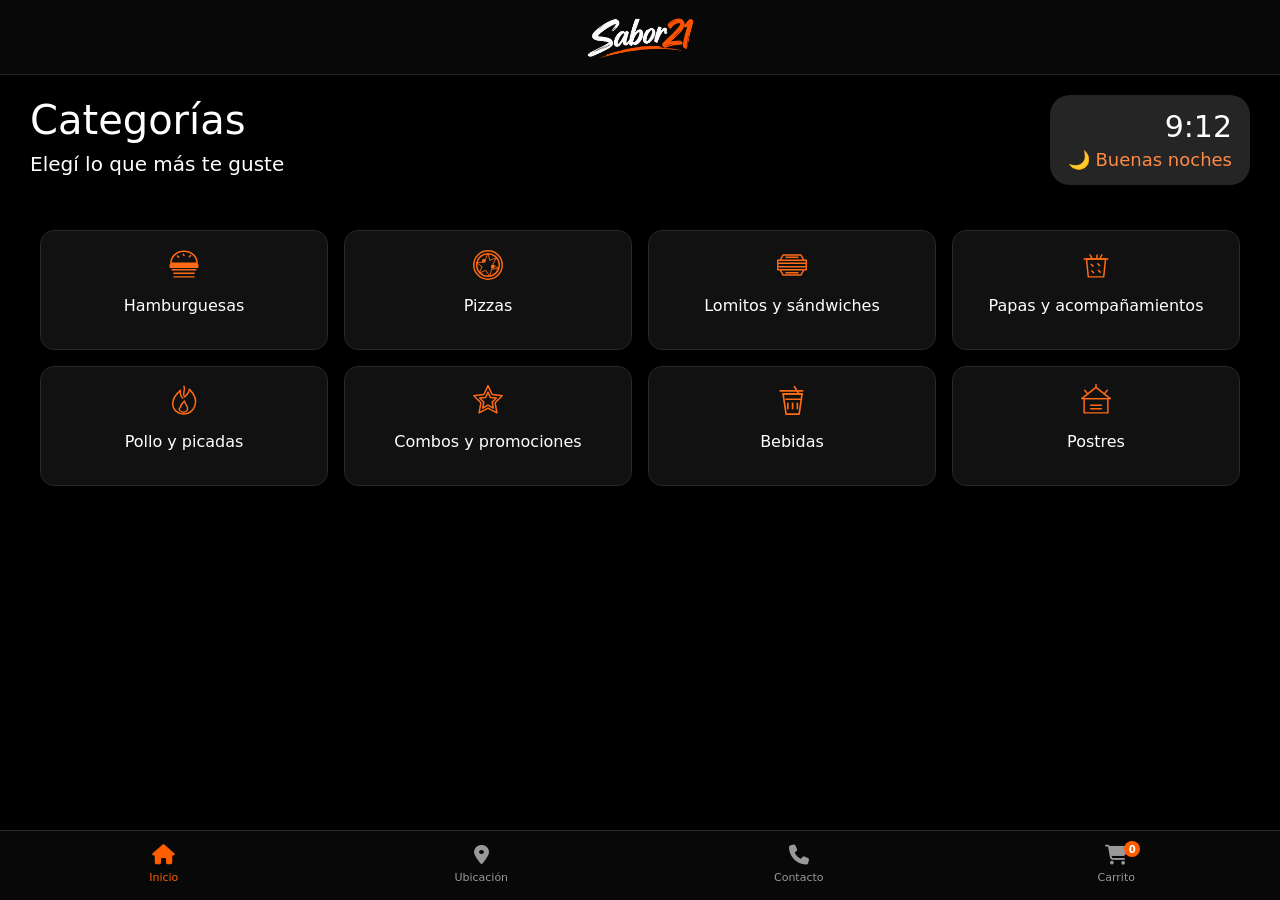
<file: index.html>
<!DOCTYPE html>
<html lang="es">

<head>
    <meta charset="UTF-8">

    <meta name="viewport" content="width=device-width, initial-scale=1.0">

    <title>Sabor 21</title>

    <link href="https://cdn.jsdelivr.net/npm/bootstrap@5.3.3/dist/css/bootstrap.min.css" rel="stylesheet">
    <script src="https://cdn.jsdelivr.net/npm/bootstrap@5.3.3/dist/js/bootstrap.bundle.min.js" defer></script>

    <link rel="stylesheet" href="css/index.css">
    <link rel="stylesheet" href="css/modales.css">
    <link rel="stylesheet" href="css/carrito.css">

    <link rel="stylesheet" href="https://cdnjs.cloudflare.com/ajax/libs/font-awesome/6.7.2/css/all.min.css">
</head>

<body>

    <header class="header-app">

        <a href="index.html" class="logo-centro">
            <img src="img/logo.png" alt="Sabor 21">
        </a>

    </header>

    <main>

        <!-- Categorias-->
        <div class="contenedor-categoria-saludo">

            <div class="titulo-categoria">
                <h1>Categorías</h1>
                <h5>Elegí lo que más te guste</h5>
            </div>

            <div class="contenedor-saludo">
                <h4 id="hora">Hora...</h4>
                <p id="saludo">Saludo...</p>
            </div>

        </div>
        <section class="contenedor-categoria" id="contenedor-categoria">


        </section>

        <!-- CARRITO -->
        <div class="overlay" id="overlay"></div>

        <section id="carrito-panel">

            <div class="carrito-header">

                <h2>🛒 Mi carrito</h2>

                <button id="cerrar-carrito">
                    <img style="width: 35px;" src="img/x.png" alt="">
                </button>

            </div>


            <div id="lista-carrito">
                <!-- Productos del carrito -->
            </div>


            <div class="carrito-footer">

                <p id="total">
                    Total: 0 Gs.
                </p>

                <button onclick="abrirModal()" id="btn-vaciar-carrito" type="button">
                    <i class="fa-solid fa-trash"></i>  Vaciar carrito
                </button>

                <button onclick="irFormulario()" id="btn-pedir">
                    Terminar mi pedido
                </button>

            </div>

        </section>

        <!--Footer-->
        <footer class="footer-app">

            <a href="index.html" class="footer-item activo">
                <i class="fa-solid fa-house"></i>
                <span>Inicio</span>
            </a>

            <a href="#promociones" class="footer-item">
                <i class="fa-solid fa-location-dot"></i>
                <span>Ubicación</span>
            </a>

            <a href="contacto.html" class="footer-item">
                <i class="fa-solid fa-phone"></i>
                <span>Contacto</span>
            </a>

            <button class="footer-item btn-carrito" id="btn-carrito" type="button">
                <i class="fa-solid fa-cart-shopping"></i>
                <span>Carrito</span>
                <span class="footer-contador contador-carrito">0</span>
            </button>

        </footer>

         <!--Modal de alerta para eliminar los productos del carrito-->

        <div class="modal" id="modal">
            <div class="alert theme-danger" role="alert">
                <p>¿Estás seguro que quieres borrar los productos del carrito?</p>
        
                <div>
                    <button onclick="vaciarCarrito(); cerrarModal();">
                        Sí, estoy seguro
                    </button>
        
                    <button onclick="cerrarModal()">
                        No, no quiero borrarlo
                    </button>
                </div>
            </div>
        </div>



        <!-- JAVASCRIPT -->

        <script src="js/carrito.js"></script>
        <script src="js/productos.js"></script>
        <script src="js/categorias.js"></script>
        <script src="js/btn-hambur.js"></script>
        <script src="js/enlaces.js"></script>
        <script src="js/pedido.js"></script>
        <script src="js/modal.js"></script>
        <script src="js/saludo-personalizado.js"></script>

</body>

</html>
</file>
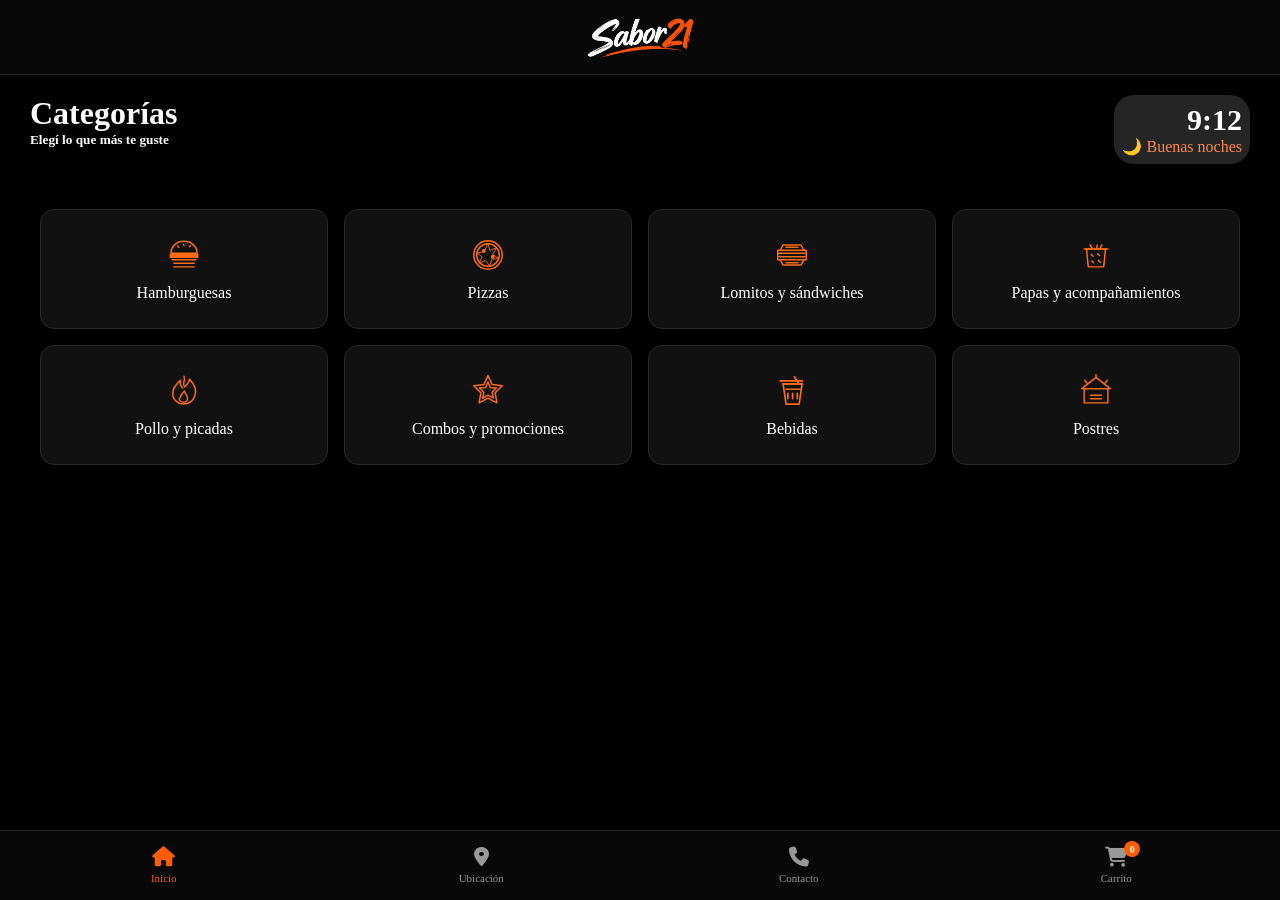
<file: assets/icons/index.html>
<!DOCTYPE html>
<html lang="es">

<head>
    <meta charset="UTF-8">

    <meta name="viewport" content="width=device-width, initial-scale=1.0">

    <title>Sabor 21</title>

    <link rel="stylesheet" href="css/index.css">

    <link rel="stylesheet" href="https://cdnjs.cloudflare.com/ajax/libs/font-awesome/6.7.2/css/all.min.css">
</head>

<body>

    <header class="header-app">

        <a href="index.html" class="logo-centro">
            <img src="img/logo.png" alt="Sabor 21">
        </a>

    </header>

    <main>

        <!-- Categorias-->
        <div class="contenedor-categoria-saludo">

            <div class="titulo-categoria">
                <h1>Categorías</h1>
                <h5>Elegí lo que más te guste</h5>
            </div>

            <div class="contenedor-saludo">
                <h4 id="hora">Hora...</h4>
                <p id="saludo">Saludo...</p>
            </div>

        </div>
        <section class="contenedor-categoria" id="contenedor-categoria">


        </section>

        <!-- CARRITO -->
        <div class="overlay" id="overlay"></div>

        <section id="carrito-panel">

            <div class="carrito-header">

                <h2>🛒 Mi carrito</h2>

                <button id="cerrar-carrito">
                    <img style="width: 35px;" src="img/x.png" alt="">
                </button>

            </div>


            <div id="lista-carrito">
                <!-- Productos del carrito -->
            </div>


            <div class="carrito-footer">

                <p id="total">
                    Total: 0 Gs.
                </p>

                <button onclick="irFormulario()" id="btn-pedir">
                    Terminar mi pedido
                </button>

            </div>

        </section>

        <!--Footer-->
        <footer class="footer-app">

            <a href="index.html" class="footer-item activo">
                <i class="fa-solid fa-house"></i>
                <span>Inicio</span>
            </a>

            <a href="#promociones" class="footer-item">
                <i class="fa-solid fa-location-dot"></i>
                <span>Ubicación</span>
            </a>

            <a href="contacto.html" class="footer-item">
                <i class="fa-solid fa-phone"></i>
                <span>Contacto</span>
            </a>

            <button class="footer-item btn-carrito" id="btn-carrito" type="button">
                <i class="fa-solid fa-cart-shopping"></i>
                <span>Carrito</span>
                <span class="footer-contador contador-carrito">0</span>
            </button>

        </footer>


        <!-- JAVASCRIPT -->

        <script src="js/carrito.js"></script>
        <script src="js/productos.js"></script>
        <script src="js/categorias.js"></script>
        <script src="js/btn-hambur.js"></script>
        <script src="js/pedido.js"></script>
        <script src="js/saludo-personalizado.js"></script>

</body>

</html>
</file>
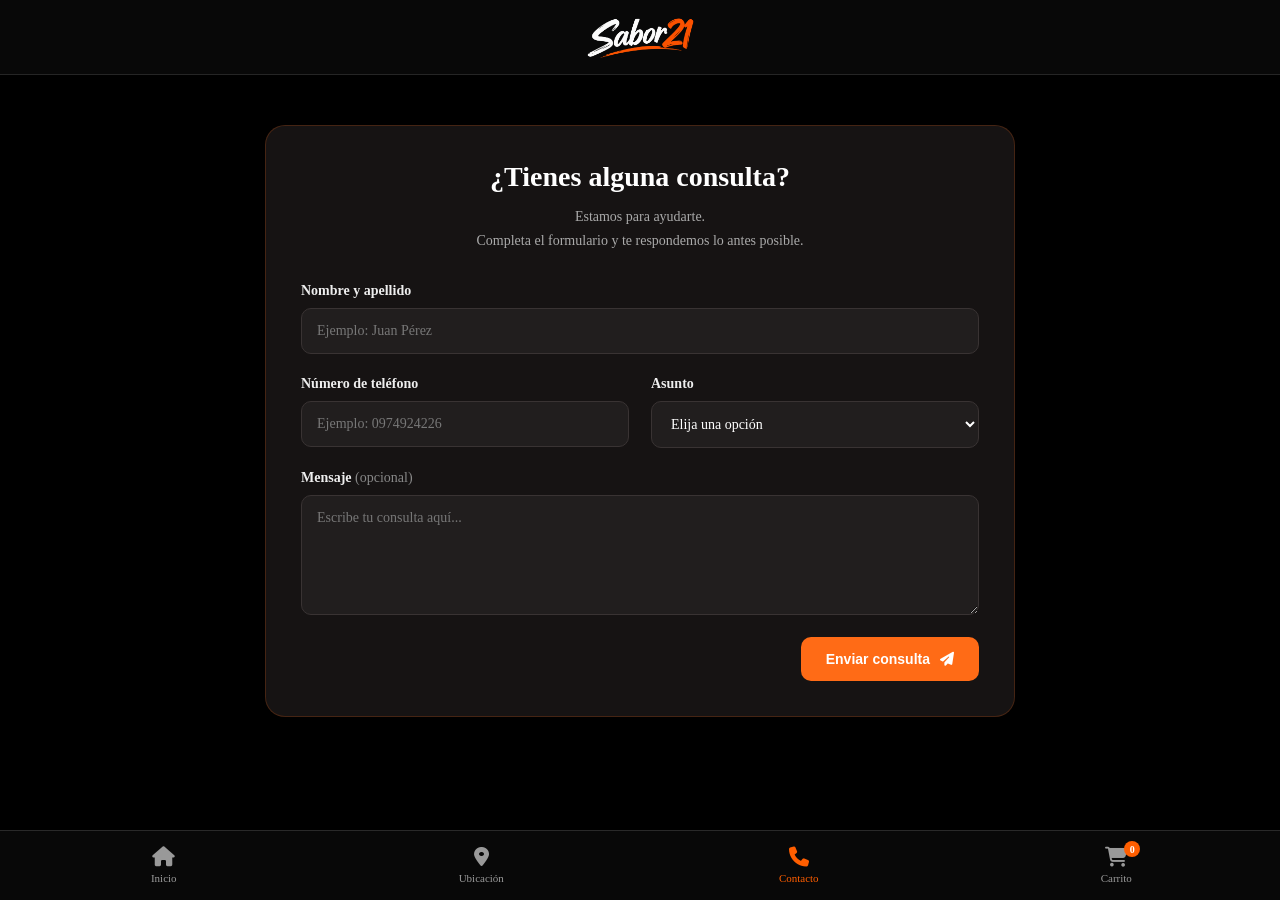
<file: contacto.html>
<!DOCTYPE html>
<html lang="es">

<head>
    <meta charset="UTF-8">
    <meta name="viewport" content="width=device-width, initial-scale=1.0">
    <title>Contacto</title>

    <link rel="stylesheet" href="css/index.css">
    <link rel="stylesheet" href="css/contacto.css">
    <link rel="stylesheet" href="css/modales.css">
    <link rel="stylesheet"
      href="https://cdnjs.cloudflare.com/ajax/libs/font-awesome/6.7.2/css/all.min.css">
</head>

<body>

    <header class="header-app">

        <a href="index.html" class="logo-centro">
            <img src="img/logo.png" alt="Sabor 21">
        </a>

    </header>

    <!-- CARRITO -->
        <div class="overlay" id="overlay"></div>

        <section id="carrito-panel">

            <div class="carrito-header">

                <h2>🛒 Mi carrito</h2>

                <button id="cerrar-carrito">
                    <img style="width: 35px;" src="img/x.png" alt="">
                </button>

            </div>


            <div id="lista-carrito">
                <!-- Productos del carrito -->
            </div>


            <div class="carrito-footer">

                <p id="total">
                    Total: 0 Gs.
                </p>

                <button onclick="abrirModal()" id="btn-vaciar-carrito" type="button">
                    <i class="fa-solid fa-trash"></i>  Vaciar carrito
                </button>

                <button onclick="irFormulario()" id="btn-pedir">
                    Terminar mi pedido
                </button>

            </div>

        </section>

<section class="contacto">
    <div class="contacto-header">
        <h3>¿Tienes alguna consulta?</h3>
        <p>
            Estamos para ayudarte.<br>
            Completa el formulario y te respondemos lo antes posible.
        </p>
    </div>

    <form id="formulario-contacto" class="formulario-contacto">

        <div class="campo campo-completo">
            <label for="nombre">Nombre y apellido</label>
            <input
                type="text"
                id="nombre_apellido"
                name="nombre"
                placeholder="Ejemplo: Juan Pérez"
                required
            >
        </div>

        <div class="campo">
            <label for="telefono">Número de teléfono</label>
            <input
                type="tel"
                id="telefono"
                name="telefono"
                placeholder="Ejemplo: 0974924226"
                minlength="10"
                maxlength="10"
                required
            >
        </div>

        <div class="campo">
            <label for="asunto">Asunto</label>
            <select id="asunto" name="asunto" required>
                <option value="" selected disabled>Elija una opción</option>
                <option value="Consulta sobre productos">Consulta sobre productos</option>
                <option value="Consulta sobre precios">Consulta sobre precios</option>
                <option value="Horarios de atención">Horarios de atención</option>
                <option value="Delivery y ubicación">Delivery y ubicación</option>
                <option value="Otros">Otros</option>
            </select>
        </div>

        <div class="campo campo-completo">
            <label for="mensaje">Mensaje <span>(opcional)</span></label>
            <textarea
                id="mensaje"
                name="mensaje"
                rows="5"
                placeholder="Escribe tu consulta aquí..."
            ></textarea>
        </div>

        <div class="acciones campo-completo">
            <button id="btn-enviar-mensaje" type="submit">
                Enviar consulta
                <i class="fa-solid fa-paper-plane"></i>
            </button>
        </div>

    </form>
</section>


    <!--Footer-->
    <footer class="footer-app">

        <a href="index.html" class="footer-item ">
            <i class="fa-solid fa-house"></i>
            <span>Inicio</span>
        </a>

        <a href="#promociones" class="footer-item">
            <i class="fa-solid fa-location-dot"></i>
            <span>Ubicación</span>
        </a>

        <a href="contacto.html" class="footer-item activo">
            <i class="fa-solid fa-phone"></i>
            <span>Contacto</span>
        </a>

        <button class="footer-item btn-carrito" id="btn-carrito" type="button">
            <i class="fa-solid fa-cart-shopping"></i>
            <span>Carrito</span>
            <span class="footer-contador contador-carrito">0</span>
        </button>

    </footer>



    <!--Modal de alerta para eliminar los productos del carrito-->

        <div class="modal" id="modal">
            <div class="alert theme-danger" role="alert">
                <p>¿Estás seguro que quieres borrar los productos del carrito?</p>
        
                <div>
                    <button onclick="vaciarCarrito(); cerrarModal();">
                        Sí, estoy seguro
                    </button>
        
                    <button onclick="cerrarModal()">
                        No, no quiero borrarlo
                    </button>
                </div>
            </div>
        </div>


    <!-- Scripts -->
    <script src="js/enviar-mensaje.js"></script>
    <script src="js/carrito.js"></script>
    <script src="js/btn-hambur.js"></script>
    <script src="js/pedido.js"></script>
    <script src="js/modal.js"></script>
    <script src="js/enlaces.js"></script>


</body>

</html>
</file>
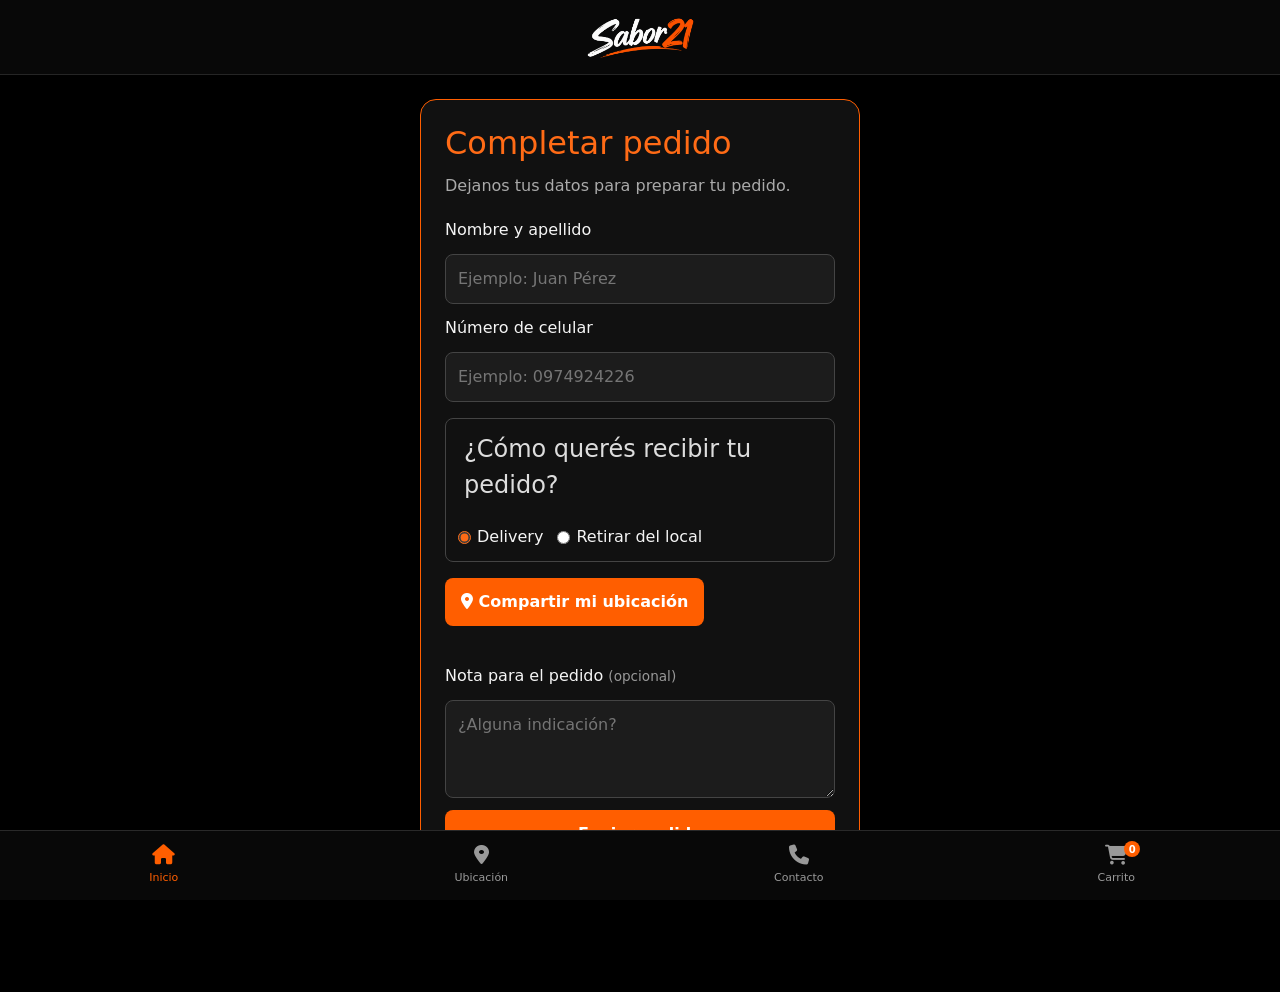
<file: formulario.html>
<!DOCTYPE html>
<html lang="es">

<head>
    <meta charset="UTF-8">
    <meta name="viewport" content="width=device-width, initial-scale=1.0">
    <title>Datos</title>

    <!-- Boostrap -->
    <link href="https://cdn.jsdelivr.net/npm/bootstrap@5.3.3/dist/css/bootstrap.min.css" rel="stylesheet">


    <link rel="stylesheet" href="css/index.css">
    <link rel="stylesheet" href="css/formulario.css">
    <link rel="stylesheet"
      href="https://cdnjs.cloudflare.com/ajax/libs/font-awesome/6.7.2/css/all.min.css">
</head>

<body>

    <header class="header-app">

        <a href="index.html" class="logo-centro">
            <img src="img/logo.png" alt="Sabor 21">
        </a>

    </header>
    <!-- Formulario con Boostrap -->
    <form id="formulario-pedido" class="formulario-pedido">
        <h2>Completar pedido</h2>
        <p class="formulario-descripcion">Dejanos tus datos para preparar tu pedido.</p>

        <label for="nombre">Nombre y apellido</label>
        <input type="text" id="nombre" placeholder="Ejemplo: Juan Pérez" required>

        <label for="telefono">Número de celular</label>
        <input type="tel" id="telefono" placeholder="Ejemplo: 0974924226" required>

        <fieldset>
            <legend>¿Cómo querés recibir tu pedido?</legend>

            <label class="opcion-entrega">
                <input type="radio" name="entrega" value="delivery" checked>
                Delivery
            </label>

            <label class="opcion-entrega">
                <input type="radio" name="entrega" value="retirar">
                Retirar del local
            </label>
        </fieldset>

        <div id="seccion-ubicacion">
            <button type="button" id="btn-ubicacion" class="btn-ubicacion">
                <i class="fa-solid fa-location-dot"></i>
                Compartir mi ubicación
            </button>

            <input type="hidden" id="direccion">
            <p id="estado-ubicacion" aria-live="polite"></p>
        </div>

        <label for="observacion">Nota para el pedido <span>(opcional)</span></label>
        <textarea id="observacion" rows="3" placeholder="¿Alguna indicación?"></textarea>

        <button id="btn-enviar" type="submit" class="btn-enviar-pedido">Enviar pedido</button>
    </form>

    <!--Footer-->
    <footer class="footer-app">

        <a href="index.html" class="footer-item activo">
            <i class="fa-solid fa-house"></i>
            <span>Inicio</span>
        </a>

        <a href="#promociones" class="footer-item">
            <i class="fa-solid fa-location-dot"></i>
            <span>Ubicación</span>
        </a>

        <a href="contacto.html" class="footer-item">
            <i class="fa-solid fa-phone"></i>
            <span>Contacto</span>
        </a>

        <button class="footer-item btn-carrito" id="btn-carrito" type="button">
            <i class="fa-solid fa-cart-shopping"></i>
            <span>Carrito</span>
            <span class="footer-contador contador-carrito">0</span>
        </button>

    </footer>

    <!-- Scripts -->
     <script src="js/pedido.js"></script>
     <script src="js/carrito.js"></script>
    <script src="js/solicitar-dirección.js"></script>

    <script src="https://cdn.jsdelivr.net/npm/bootstrap@5.3.3/dist/js/bootstrap.bundle.min.js" defer></script>

</body>

</html>
</file>
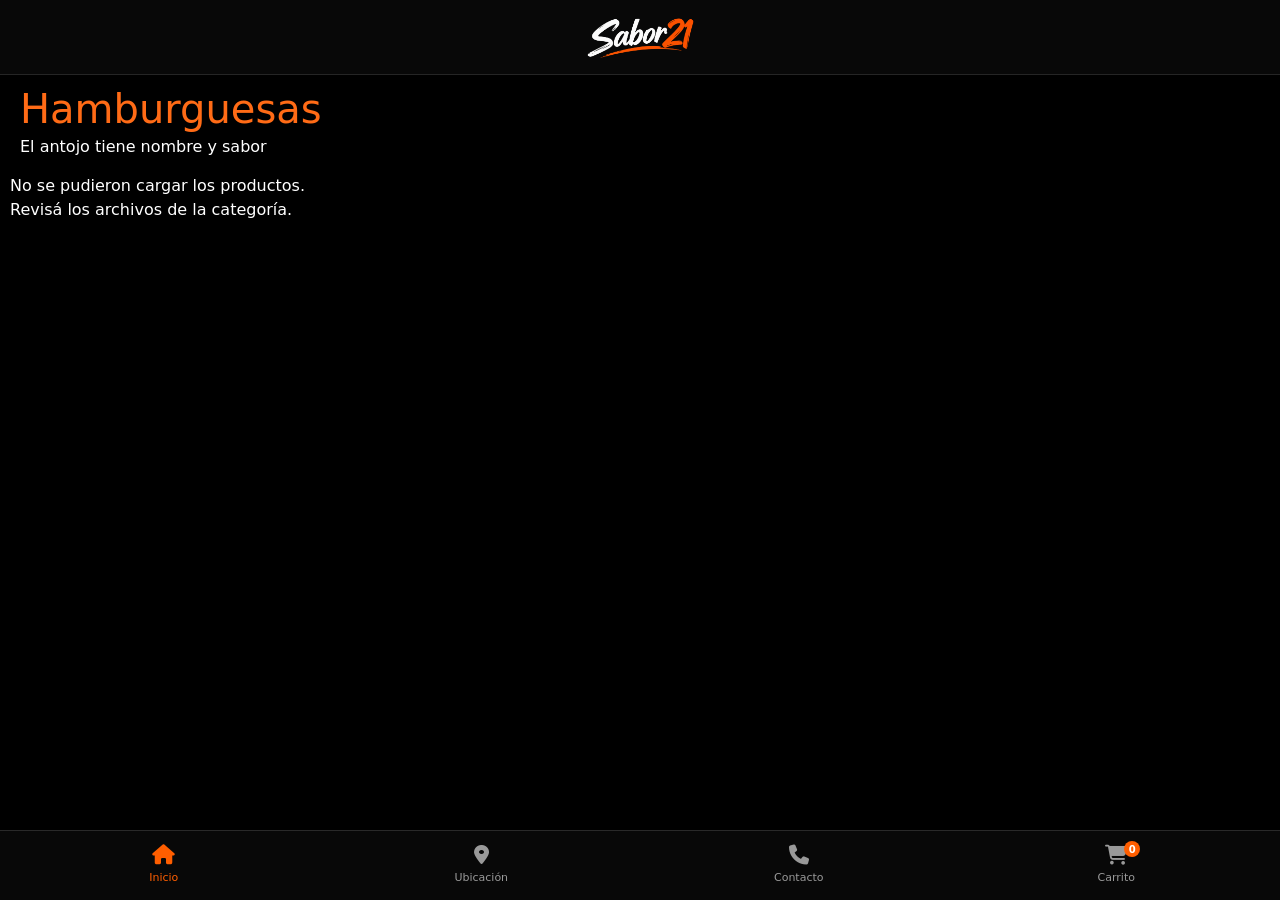
<file: hamburguesa.html>
<!DOCTYPE html>
<html lang="es">

<head>
    <meta charset="UTF-8">

    <meta name="viewport" content="width=device-width, initial-scale=1.0">

    <title>Sabor 21</title>

    <!-- Boostrap -->
    <link href="https://cdn.jsdelivr.net/npm/bootstrap@5.3.3/dist/css/bootstrap.min.css" rel="stylesheet">
    <script src="https://cdn.jsdelivr.net/npm/bootstrap@5.3.3/dist/js/bootstrap.bundle.min.js" defer></script>

    <link rel="stylesheet" href="css/index.css">
    <link rel="stylesheet" href="css/productos.css">
    <link rel="stylesheet" href="css/modales.css">
    <link rel="stylesheet" href="css/carrito.css">

    <link rel="stylesheet" href="https://cdnjs.cloudflare.com/ajax/libs/font-awesome/6.7.2/css/all.min.css">
</head>

<body>

    <header class="header-app">

        <a href="index.html" class="logo-centro">
            <img src="img/logo.png" alt="Sabor 21">
        </a>

    </header>

    <main>

        <!-- Categorias-->
        <h1 style="color: #ff6b16;" class="titulo">Hamburguesas</h1>
        <p class="subtitulo">El antojo tiene nombre y sabor</p>

        <!-- CARRITO -->
        <div class="overlay" id="overlay"></div>

        <section id="carrito-panel">

            <div class="carrito-header">

                <h2>🛒 Mi carrito</h2>

                <button id="cerrar-carrito">
                    <img style="width: 35px;" src="img/x.png" alt="">
                </button>

            </div>


            <div id="lista-carrito">
                <!-- Productos del carrito -->
            </div>


            <div class="carrito-footer">

                <p id="total">
                    Total: 0 Gs.
                </p>

                <button onclick="abrirModal()" id="btn-vaciar-carrito" type="button">
                    <i class="fa-solid fa-trash"></i>  Vaciar carrito
                </button>

                <button onclick="irFormulario()" id="btn-pedir">
                    Terminar mi pedido
                </button>

            </div>

        </section>

        <div id="productos">

        </div>


        <!--Footer-->
        <footer class="footer-app">

            <a href="index.html" class="footer-item activo">
                <i class="fa-solid fa-house"></i>
                <span>Inicio</span>
            </a>

            <a href="#promociones" class="footer-item">
                <i class="fa-solid fa-location-dot"></i>
                <span>Ubicación</span>
            </a>

            <a href="contacto.html" class="footer-item">
                <i class="fa-solid fa-phone"></i>
                <span>Contacto</span>
            </a>

            <button class="footer-item btn-carrito" id="btn-carrito" type="button">
                <i class="fa-solid fa-cart-shopping"></i>
                <span>Carrito</span>
                <span class="footer-contador contador-carrito">0</span>
            </button>

        </footer>

        <!-- Alert boostrap -->
        <div class="toast-container position-fixed top-0 end-0 p-3">
            <div id="aviso-carrito" class="toast text-bg-success border-0" role="alert">
                <div class="d-flex">
                    <div class="toast-body" id="aviso-mensaje"></div>
                    <button type="button" class="btn-close btn-close-white me-2 m-auto" data-bs-dismiss="toast"
                        aria-label="Cerrar"></button>
                </div>
            </div>
        </div>

        <!--Modal de alerta para eliminar los productos del carrito-->

        <div class="modal" id="modal">
            <div class="alert theme-danger" role="alert">
                <p>¿Estás seguro que quieres borrar los productos del carrito?</p>
        
                <div>
                    <button onclick="vaciarCarrito(); cerrarModal();">
                        Sí, estoy seguro
                    </button>
        
                    <button onclick="cerrarModal()">
                        No, no quiero borrarlo
                    </button>
                </div>
            </div>
        </div>


        <!-- JAVASCRIPT -->

        <script src="js/carrito.js"></script>
        <script src="js/productos.js"></script>
        <script src="js/categorias.js"></script>
        <script src="js/btn-hambur.js"></script>
        <script src="js/enlaces.js"></script>
        <script src="js/modal.js"></script>

</body>

</html>
</file>
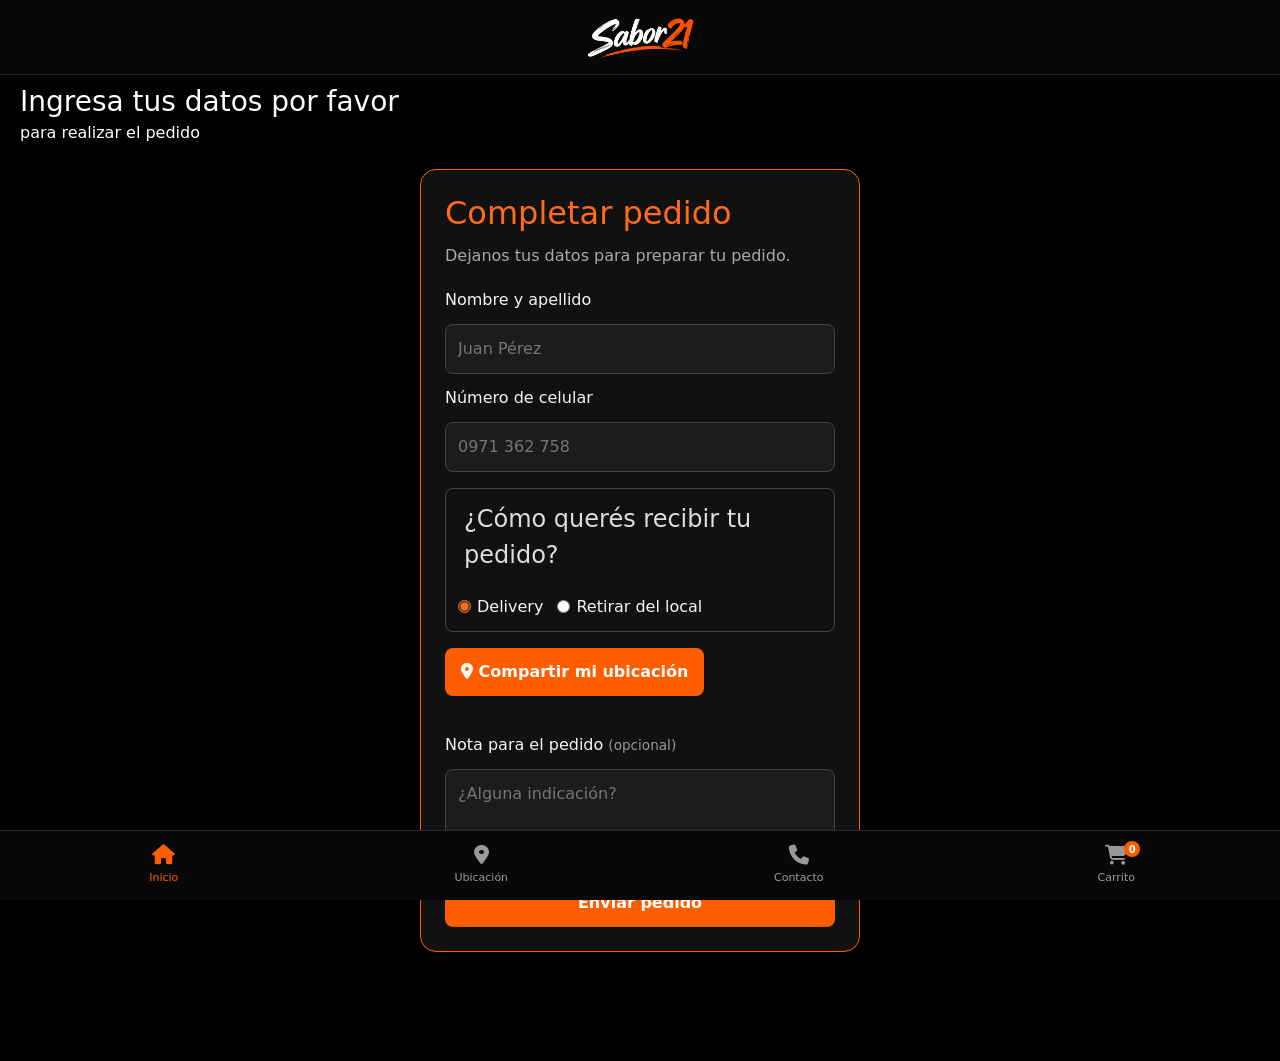
<file: assets/icons/formulario.html>
<!DOCTYPE html>
<html lang="es">

<head>
    <meta charset="UTF-8">
    <meta name="viewport" content="width=device-width, initial-scale=1.0">
    <title>Datos</title>

    <!-- Boostrap -->
    <link href="https://cdn.jsdelivr.net/npm/bootstrap@5.3.3/dist/css/bootstrap.min.css" rel="stylesheet">


    <link rel="stylesheet" href="css/index.css">
    <link rel="stylesheet" href="css/formulario.css">
    <link rel="stylesheet"
      href="https://cdnjs.cloudflare.com/ajax/libs/font-awesome/6.7.2/css/all.min.css">
</head>

<body>

    <header class="header-app">

        <a href="index.html" class="logo-centro">
            <img src="img/logo.png" alt="Sabor 21">
        </a>

    </header>

    <h3 class="titulo">Ingresa tus datos por favor</h3>
    <p class="subtitulo">para realizar el pedido</p>

    <!-- Formulario con Boostrap -->
    <form id="formulario-pedido" class="formulario-pedido">
        <h2>Completar pedido</h2>
        <p class="formulario-descripcion">Dejanos tus datos para preparar tu pedido.</p>

        <label for="nombre">Nombre y apellido</label>
        <input type="text" id="nombre" placeholder="Juan Pérez" required>

        <label for="telefono">Número de celular</label>
        <input type="tel" id="telefono" placeholder="0971 362 758" required>

        <fieldset>
            <legend>¿Cómo querés recibir tu pedido?</legend>

            <label class="opcion-entrega">
                <input type="radio" name="entrega" value="delivery" checked>
                Delivery
            </label>

            <label class="opcion-entrega">
                <input type="radio" name="entrega" value="retirar">
                Retirar del local
            </label>
        </fieldset>

        <div id="seccion-ubicacion">
            <button type="button" id="btn-ubicacion" class="btn-ubicacion">
                <i class="fa-solid fa-location-dot"></i>
                Compartir mi ubicación
            </button>

            <input type="hidden" id="direccion">
            <p id="estado-ubicacion" aria-live="polite"></p>
        </div>

        <label for="observacion">Nota para el pedido <span>(opcional)</span></label>
        <textarea id="observacion" rows="3" placeholder="¿Alguna indicación?"></textarea>

        <button id="btn-enviar" type="submit" class="btn-enviar-pedido">Enviar pedido</button>
    </form>

    <!--Footer-->
    <footer class="footer-app">

        <a href="index.html" class="footer-item activo">
            <i class="fa-solid fa-house"></i>
            <span>Inicio</span>
        </a>

        <a href="#promociones" class="footer-item">
            <i class="fa-solid fa-location-dot"></i>
            <span>Ubicación</span>
        </a>

        <a href="contacto.html" class="footer-item">
            <i class="fa-solid fa-phone"></i>
            <span>Contacto</span>
        </a>

        <button class="footer-item btn-carrito" id="btn-carrito" type="button">
            <i class="fa-solid fa-cart-shopping"></i>
            <span>Carrito</span>
            <span class="footer-contador contador-carrito">0</span>
        </button>

    </footer>

    <!-- Scripts -->
     <script src="js/pedido.js"></script>
     <script src="js/carrito.js"></script>
    <script src="js/solicitar-dirección.js"></script>
    <script src="js/pedido.js"></script>

    <script src="https://cdn.jsdelivr.net/npm/bootstrap@5.3.3/dist/js/bootstrap.bundle.min.js" defer></script>

</body>

</html>
</file>
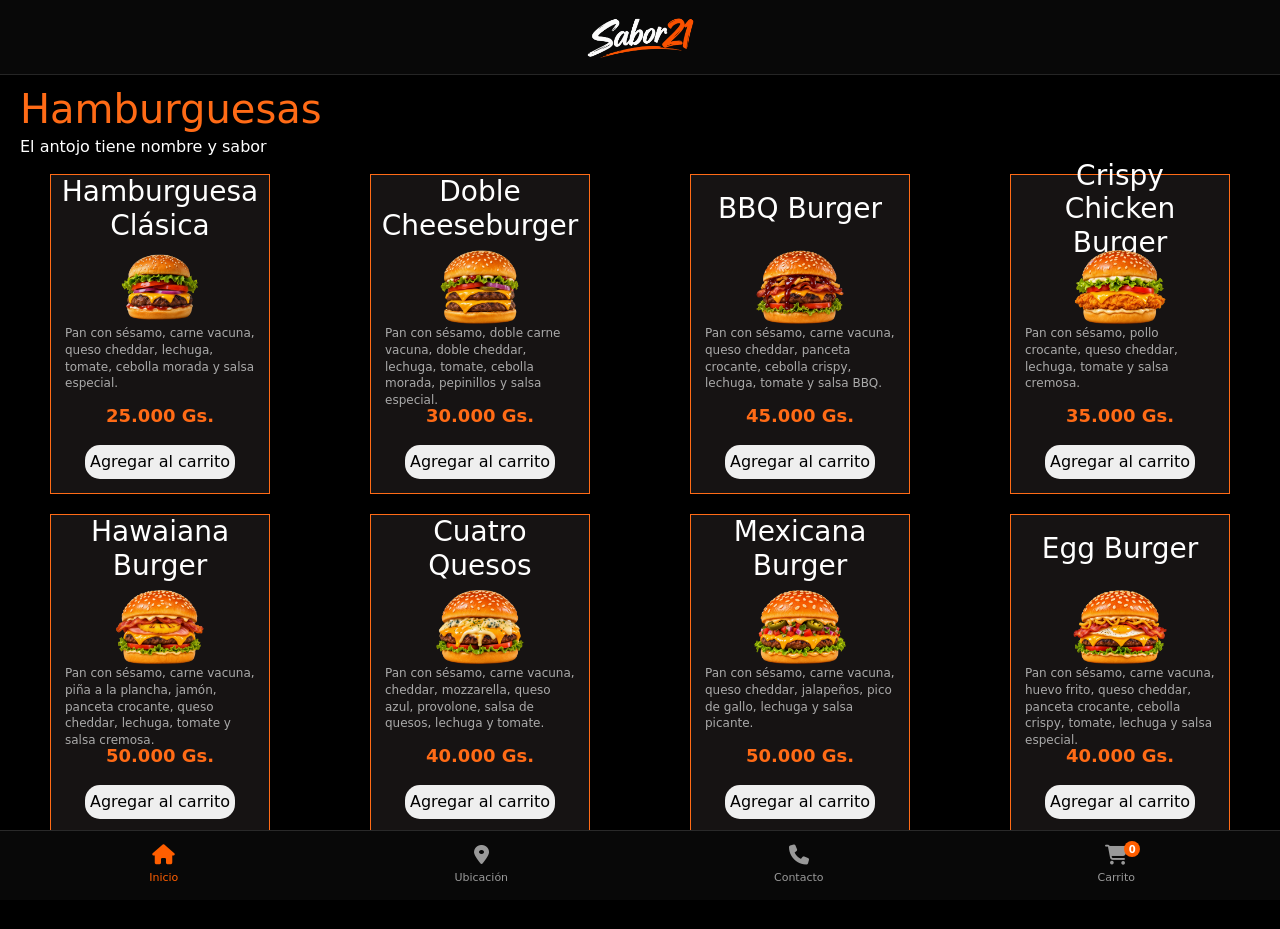
<file: assets/icons/hamburguesa.html>
<!DOCTYPE html>
<html lang="es">

<head>
    <meta charset="UTF-8">

    <meta name="viewport" content="width=device-width, initial-scale=1.0">

    <title>Sabor 21</title>

    <!-- Boostrap -->
    <link href="https://cdn.jsdelivr.net/npm/bootstrap@5.3.3/dist/css/bootstrap.min.css" rel="stylesheet">
    <script src="https://cdn.jsdelivr.net/npm/bootstrap@5.3.3/dist/js/bootstrap.bundle.min.js" defer></script>

    <link rel="stylesheet" href="css/index.css">
    <link rel="stylesheet" href="css/productos.css">
    <link rel="stylesheet" href="css/modales.css">

    <link rel="stylesheet" href="https://cdnjs.cloudflare.com/ajax/libs/font-awesome/6.7.2/css/all.min.css">
</head>

<body>

    <header class="header-app">

        <a href="index.html" class="logo-centro">
            <img src="img/logo.png" alt="Sabor 21">
        </a>

    </header>

    <main>

        <!-- Categorias-->
        <h1 style="color: #ff6b16;" class="titulo">Hamburguesas</h1>
        <p class="subtitulo">El antojo tiene nombre y sabor</p>

        <!-- CARRITO -->
        <div class="overlay" id="overlay"></div>

        <section id="carrito-panel">

            <div class="carrito-header">

                <h2>🛒 Mi carrito</h2>

                <button id="cerrar-carrito">
                    <img style="width: 35px;" src="img/x.png" alt="">
                </button>

            </div>


            <div id="lista-carrito">
                <!-- Productos del carrito -->
            </div>


            <div class="carrito-footer">

                <p id="total">
                    Total: 0 Gs.
                </p>

                <button onclick="abrirModal()" id="btn-vaciar-carrito" type="button">
                    <i class="fa-solid fa-trash"></i>  Vaciar carrito
                </button>

                <button onclick="irFormulario()" id="btn-pedir">
                    Terminar mi pedido
                </button>

            </div>

        </section>

        <div id="productos">

        </div>


        <!--Footer-->
        <footer class="footer-app">

            <a href="index.html" class="footer-item activo">
                <i class="fa-solid fa-house"></i>
                <span>Inicio</span>
            </a>

            <a href="#promociones" class="footer-item">
                <i class="fa-solid fa-location-dot"></i>
                <span>Ubicación</span>
            </a>

            <a href="contacto.html" class="footer-item">
                <i class="fa-solid fa-phone"></i>
                <span>Contacto</span>
            </a>

            <button class="footer-item btn-carrito" id="btn-carrito" type="button">
                <i class="fa-solid fa-cart-shopping"></i>
                <span>Carrito</span>
                <span class="footer-contador contador-carrito">0</span>
            </button>

        </footer>

        <!-- Alert boostrap -->
        <div class="toast-container position-fixed top-0 end-0 p-3">
            <div id="aviso-carrito" class="toast text-bg-success border-0" role="alert">
                <div class="d-flex">
                    <div class="toast-body" id="aviso-mensaje"></div>
                    <button type="button" class="btn-close btn-close-white me-2 m-auto" data-bs-dismiss="toast"
                        aria-label="Cerrar"></button>
                </div>
            </div>
        </div>

        <!--Modal de alerta para eliminar los productos del carrito-->

        <div class="modal" id="modal">
            <div class="alert theme-danger" role="alert">
                <p>¿Estás seguro que quieres borrar los productos del carrito?</p>
        
                <div>
                    <button onclick="vaciarCarrito(); cerrarModal();">
                        Sí, estoy seguro
                    </button>
        
                    <button onclick="cerrarModal()">
                        No, no quiero borrarlo
                    </button>
                </div>
            </div>
        </div>


        <!-- JAVASCRIPT -->

        <script src="js/carrito.js"></script>
        <script src="js/productos.js"></script>
        <script src="js/categorias.js"></script>
        <script src="js/btn-hambur.js"></script>
        <script src="js/enlaces.js"></script>
        <script src="js/modal.js"></script>

</body>

</html>
</file>
<file: css/index.css>
/* Ocultar la barra de desplazamiento sin desactivar el scroll */
html {
    scrollbar-width: none;
    -ms-overflow-style: none;
}

/* Chrome, Edge y Safari */
input[type="number"]::-webkit-inner-spin-button,
input[type="number"]::-webkit-outer-spin-button {
    -webkit-appearance: none;
    margin: 0;
}

/* Firefox */
input[type="number"] {
    -moz-appearance: textfield;
}

html::-webkit-scrollbar,
body::-webkit-scrollbar,
*::-webkit-scrollbar {
    display: none;
    width: 0;
    height: 0;
}

/* Firefox */
html,
body {
    scrollbar-width: none;
}

/* Mantener el scroll habilitado */
html,
body {
    overflow-y: auto;
}

*{
    margin: 0;
    padding: 0;
    box-sizing: border-box;
    -webkit-tap-highlight-color: transparent;
}

body{
    background-color: #000000;
    color   : #ffffff;
    
}

.header-app {
    position: relative;
    display: flex;
    justify-content: flex-end;
    align-items: center;
    height: 75px;
    padding: 0 20px;
    background-color: #080808;
    border-bottom: 1px solid #252525;
}

/* Logo perfectamente centrado */
.logo-centro {
    position: absolute;
    left: 50%;
    top: 50%;
    transform: translate(-50%, -50%);
    display: flex;
    align-items: center;
}

.logo-centro img {
    width: 115px;
    height: auto;
    display: block;
}

/* Carrito a la derecha */
.btn-carrito {
    position: relative;
    display: flex;
    align-items: center;
    justify-content: center;
    width: 42px;
    height: 42px;
    background: transparent;
    color: white;
    border: none;
    font-size: 23px;
    cursor: pointer;
    z-index: 2;
}

/* Contador del carrito */
.contador-carrito {
    position: absolute;
    top: 0;
    right: -3px;
    min-width: 18px;
    height: 18px;
    padding: 0 4px;
    display: flex;
    align-items: center;
    justify-content: center;
    background-color: #ff5e00;
    color: white;
    border-radius: 50%;
    font-size: 11px;
    font-weight: bold;
}

/*Carrito panel*/
#carrito-panel {
    position: fixed;
    top: 0;
    right: 0;

    width: 380px;
    height: 100vh;

    background-color: #111;

    padding: 25px;

    transform: translateX(100%);
    transition: transform 0.3s ease;

    z-index: 1001;

    display: flex;
    flex-direction: column;
    max-height: 85vh;
    overflow: hidden;
}

#carrito-panel.activo {
    transform: translateX(0);
}

/*overlay*/
#overlay {
    position: fixed;
    top: 0;
    left: 0;

    width: 100%;
    height: 100vh;

    background-color: rgba(0, 0, 0, 0.6);

    opacity: 0;
    visibility: hidden;

    transition: 0.3s ease;

    z-index: 1000;
}

#overlay.activo {
    opacity: 1;
    visibility: visible;
}

/*Carrito vacio */
.carrito-vacio {
    text-align: center;
    padding: 60px 20px;
}

.carrito-vacio h3 {
    font-size: 1.4rem;
    margin-bottom: 10px;
}

.carrito-vacio p {
    color: #aaa;
    font-size: 0.95rem;
}

/*iconos categoria*/

.iconos-categoria{
    width: 35px;
    height: 35px;
}

.contenedor-categoria {
    display: grid;
    grid-template-columns: repeat(4, minmax(0, 1fr));
    gap: 16px;
    width: min(100% - 40px, 1200px);
    margin: 25px auto;
}

.item-categoria {
    display: flex;
    flex-direction: column;
    justify-content: center;
    align-items: center;
    gap: 10px;

    width: 100%;
    min-height: 120px;
    padding: 15px;

    background: #111;
    border: 1px solid #292929;
    border-radius: 14px;

    color: white;
    text-align: center;
    cursor: pointer;
    transition: 0.3s ease;

    text-decoration: none;
}

.item-categoria:hover {
    border-color: #ff5e00;
    background: #1d1510;
    transform: translateY(-4px);
    box-shadow: 0 0 15px #ff5e0025;
}

.iconos-categoria {
    width: 38px;
    height: 38px;
}

.item-categoria h2 {
    font-size: 15px;
    font-weight: 500;
}

/*separador*/
.separador-naranja {
    border: none;
    height: 2px;
    width: 90%;
    margin: 50px auto;
    background: linear-gradient(
        to right,
        transparent 0%,
        #ff6b16 50%,
        transparent 100%
    );
    box-shadow: 0 0 8px rgba(255, 107, 22, 0.35);
}

/*titulo*/
 .titulo{
    margin-top: 10px;
    margin-left: 20px;
    margin-bottom: 2px;
 }

 .subtitulo{
    margin-left: 20px;
    margin-bottom: 5px;
 }

 /*footer*/
 .footer-app {
    position: fixed;
    bottom: 0;
    left: 0;

    width: 100%;
    height: 70px;
    padding: 8px 5px;

    display: flex;
    justify-content: space-around;
    align-items: center;

    background: #080808;
    border-top: 1px solid #292929;

    z-index: 999;
    padding-bottom: calc(8px + env(safe-area-inset-bottom));
}

.footer-item {
    position: relative;

    display: flex;
    flex-direction: column;
    align-items: center;
    justify-content: center;
    gap: 5px;

    flex: 1;
    height: 100%;

    color: #999;
    text-decoration: none;
    background: transparent;
    border: none;

    font-family: inherit;
    font-size: 11px;
    cursor: pointer;
    transition: color 0.2s ease;
}

.footer-item i {
    font-size: 20px;
}

.footer-item.activo,
.footer-item:hover {
    color: #ff5e00;
}

.footer-contador {
    position: absolute;
    top: 2px;
    right: calc(50% - 24px);

    min-width: 16px;
    height: 16px;
    padding: 0 4px;

    display: flex;
    align-items: center;
    justify-content: center;

    background: #ff5e00;
    color: white;
    border-radius: 50%;
    font-size: 10px;
}

/* Espacio para que el footer no tape el contenido */
body {
    padding-bottom: 85px;
}

/* Saludo personalizado */

.contenedor-categoria-saludo {
    display: flex;
    justify-content: space-between;
    align-items: center;
    padding: 20px 30px;
    width: 100%;
}

.contenedor-saludo {
    background-color: #252525;
    padding: 12px 18px;
    border-radius: 20px;
    box-sizing: border-box;
    color: white;
}

#fecha {
    text-align: right;
    margin: 0;
}

#hora {
    font-size: 30px;
    text-align: right;
    margin: 0;
    line-height: 1.3;
}

#saludo {
    color: #FF8A45;
    margin: 0;
    text-align: center;
}

#saludo {
    color: #FF8A45;
    white-space: nowrap;
    font-size: 18px;
}

@media (max-width: 480px) {
    .contenedor-categoria-saludo {
        padding: 15px;
        gap: 10px;
    }

    .contenedor-saludo {
        padding: 8px 12px;
    }

    #saludo {
        font-size: 15px;
    }
}
</file>
<file: css/modales.css>
#modal {
    display: none;
    position: fixed;
    inset: 0;
    background: rgba(0, 0, 0, 0.75);
    z-index: 2000;
    justify-content: center;
    align-items: center;
}

#modal .alert {
    width: 90%;
    max-width: 400px;
    background: #161313;
    color: white;
    border: 1px solid #ff6b16;
    border-radius: 15px;
    padding: 25px;
    text-align: center;
    box-shadow: 0 5px 25px rgba(0, 0, 0, 0.5);
}

#modal p {
    font-size: 16px;
    margin-bottom: 25px;
}

#modal .alert div {
    display: flex;
    justify-content: center;
    gap: 10px;
    flex-wrap: wrap;
}

#modal button {
    padding: 10px 15px;
    border: none;
    border-radius: 8px;
    cursor: pointer;
    font-weight: bold;
}

#modal button:first-child {
    background: #dc3545;
    color: white;
}

#modal button:last-child {
    background: #444;
    color: white;
}

#modal button:hover {
    opacity: 0.8;
}
</file>
<file: css/carrito.css>
/* Lista de productos */
#lista-carrito {
    display: flex;
    flex-direction: column;
    gap: 14px;
    flex: 1;
    min-height: 0;
    overflow-y: auto;
    padding: 5px;
}

/* Scroll personalizado */
#lista-carrito::-webkit-scrollbar {
    width: 5px;
}

#lista-carrito::-webkit-scrollbar-thumb {
    background: #ff6b16;
    border-radius: 10px;
}

/* Tarjeta del producto */
.item-carrito {
    display: flex;
    align-items: center;
    gap: 15px;
    width: 100%;
    padding: 14px;
    background: #252525;
    border: 1px solid #353535;
    border-radius: 14px;
    transition: border-color 0.25s ease,
                transform 0.25s ease;
}

.item-carrito:hover {
    border-color: #ff6b16;
    transform: translateY(-2px);
}

/* Imagen del producto */
.contenedor-item {
    width: 85px;
    height: 85px;
    flex-shrink: 0;
    overflow: hidden;
    border-radius: 11px;
}

.imagen-carrito {
    display: block;
    width: 100%;
    height: 100%;
    object-fit: cover;
    transition: transform 0.3s ease;
}

.item-carrito:hover .imagen-carrito {
    transform: scale(1.06);
}

/* Información del producto */
.info-producto {
    display: flex;
    flex: 1;
    flex-direction: column;
    justify-content: center;
    gap: 7px;
    min-width: 0;
}

#lista-carrito .info-producto h4 {
    margin: 0;
    color: #ffffff;
    font-size: 16px;
    font-weight: 600;
    line-height: 1.3;
}

#lista-carrito .info-producto .precio-producto {
    margin: 0;
    color: #ff6b16;
    font-size: 15px;
    font-weight: 600;
}

/* Controles de cantidad */
.cantidad {
    display: flex;
    align-items: center;
    gap: 10px;
    margin-top: 3px;
}

.cantidad span {
    min-width: 18px;
    color: #ffffff;
    font-size: 15px;
    font-weight: 600;
    text-align: center;
}

/* Botones + y - */
.btn-menos,
.btn-mas {
    display: flex;
    align-items: center;
    justify-content: center;
    width: 30px;
    height: 30px;
    padding: 0;
    background: #ff6b16;
    border: none;
    border-radius: 8px;
    color: #ffffff;
    font-size: 19px;
    font-weight: 600;
    cursor: pointer;
    transition: background 0.2s ease,
                transform 0.2s ease;
}

.btn-menos:hover,
.btn-mas:hover {
    background: #e85a0b;
    transform: scale(1.08);
}

.btn-menos:active,
.btn-mas:active {
    transform: scale(0.94);
}

/* Botón cerrar carrito */
#cerrar-carrito {
    display: block;
    margin-left: auto;
    padding: 6px;
    background: transparent;
    border: none;
    color: #ffffff;
    cursor: pointer;
    transition: color 0.25s ease,
                transform 0.25s ease;
}

#cerrar-carrito:hover {
    color: #ff6b16;
    transform: rotate(90deg);
}

/*btn-pedir y total*/
.carrito-footer{
    display: flex;
    flex-direction: column;
    align-items: center;
    gap: 5px;
}

#total{
    display: block;
    margin-top: 10px;
    width: 100%;
    text-align: right;
    font-size: 15px;
    padding: 10px;
}

#btn-pedir{
    background-color: #ff6b16;
    padding: 20px;
    border: none;
    color: white;
    border-radius: 5px;
    width: 100%;
    font-size: 15px;
}

.btn-mas:hover, .btn-menos:hover {
    transform: scale(1.1);
}

#btn-vaciar-carrito{
    display: block;
    margin-left: auto;
    background-color: red;
    color: white;
    padding: 5px;
    border: none;
    border-radius: 10px;
}

 /*responsive*/
@media (max-width: 768px) {

     #carrito-panel {
        width: 100%;
        padding: 20px;
        height: 85vh;
    overflow-y: auto;
    overscroll-behavior: contain;
    }

    /*categorias*/
    .contenedor-categoria {
    display: grid;
    grid-template-columns: repeat(2, 140px);
    justify-content: center;
    justify-items: center;
    column-gap: 35px;
    row-gap: 20px;

    width: 100%;
    margin: 25px auto;
    padding: 0;
}

.item-categoria {
    width: 140px;
}

.item-categoria p {
    font-size: 15px;
}

}

/*Imagen carrito*/
.imagen-carrito {
    width: 85px;
    height: 85px;
    object-fit: cover;
    border-radius: 12px;
}

.info-producto {
    flex: 1;
}
</file>
<file: assets/icons/css/index.css>
/* Ocultar la barra de desplazamiento sin desactivar el scroll */
html {
    scrollbar-width: none;
    -ms-overflow-style: none;
}

/* Chrome, Edge y Safari */
input[type="number"]::-webkit-inner-spin-button,
input[type="number"]::-webkit-outer-spin-button {
    -webkit-appearance: none;
    margin: 0;
}

/* Firefox */
input[type="number"] {
    -moz-appearance: textfield;
}

html::-webkit-scrollbar,
body::-webkit-scrollbar,
*::-webkit-scrollbar {
    display: none;
    width: 0;
    height: 0;
}

/* Firefox */
html,
body {
    scrollbar-width: none;
}

/* Mantener el scroll habilitado */
html,
body {
    overflow-y: auto;
}

*{
    margin: 0;
    padding: 0;
    box-sizing: border-box;
    -webkit-tap-highlight-color: transparent;
}

body{
    background-color: #000000;
    color   : #ffffff;
    
}

.header-app {
    position: relative;
    display: flex;
    justify-content: flex-end;
    align-items: center;
    height: 75px;
    padding: 0 20px;
    background-color: #080808;
    border-bottom: 1px solid #252525;
}

/* Logo perfectamente centrado */
.logo-centro {
    position: absolute;
    left: 50%;
    top: 50%;
    transform: translate(-50%, -50%);
    display: flex;
    align-items: center;
}

.logo-centro img {
    width: 115px;
    height: auto;
    display: block;
}

/* Carrito a la derecha */
.btn-carrito {
    position: relative;
    display: flex;
    align-items: center;
    justify-content: center;
    width: 42px;
    height: 42px;
    background: transparent;
    color: white;
    border: none;
    font-size: 23px;
    cursor: pointer;
    z-index: 2;
}

/* Contador del carrito */
.contador-carrito {
    position: absolute;
    top: 0;
    right: -3px;
    min-width: 18px;
    height: 18px;
    padding: 0 4px;
    display: flex;
    align-items: center;
    justify-content: center;
    background-color: #ff5e00;
    color: white;
    border-radius: 50%;
    font-size: 11px;
    font-weight: bold;
}

/*Carrito panel*/
#carrito-panel {
    position: fixed;
    top: 0;
    right: 0;

    width: 380px;
    height: 100vh;

    background-color: #111;

    padding: 25px;

    transform: translateX(100%);
    transition: transform 0.3s ease;

    z-index: 1001;

    display: flex;
    flex-direction: column;
    max-height: 85vh;
    overflow: hidden;
}

#carrito-panel.activo {
    transform: translateX(0);
}

/*overlay*/
#overlay {
    position: fixed;
    top: 0;
    left: 0;

    width: 100%;
    height: 100vh;

    background-color: rgba(0, 0, 0, 0.6);

    opacity: 0;
    visibility: hidden;

    transition: 0.3s ease;

    z-index: 1000;
}

#overlay.activo {
    opacity: 1;
    visibility: visible;
}

/*Carrito vacio */
.carrito-vacio {
    text-align: center;
    padding: 60px 20px;
}

.carrito-vacio h3 {
    font-size: 1.4rem;
    margin-bottom: 10px;
}

.carrito-vacio p {
    color: #aaa;
    font-size: 0.95rem;
}

/*iconos categoria*/

.iconos-categoria{
    width: 35px;
    height: 35px;
}

.contenedor-categoria {
    display: grid;
    grid-template-columns: repeat(4, minmax(0, 1fr));
    gap: 16px;
    width: min(100% - 40px, 1200px);
    margin: 25px auto;
}

.item-categoria {
    display: flex;
    flex-direction: column;
    justify-content: center;
    align-items: center;
    gap: 10px;

    width: 100%;
    min-height: 120px;
    padding: 15px;

    background: #111;
    border: 1px solid #292929;
    border-radius: 14px;

    color: white;
    text-align: center;
    cursor: pointer;
    transition: 0.3s ease;

    text-decoration: none;
}

.item-categoria:hover {
    border-color: #ff5e00;
    background: #1d1510;
    transform: translateY(-4px);
    box-shadow: 0 0 15px #ff5e0025;
}

.iconos-categoria {
    width: 38px;
    height: 38px;
}

.item-categoria h2 {
    font-size: 15px;
    font-weight: 500;
}

/*separador*/
.separador-naranja {
    border: none;
    height: 2px;
    width: 90%;
    margin: 50px auto;
    background: linear-gradient(
        to right,
        transparent 0%,
        #ff6b16 50%,
        transparent 100%
    );
    box-shadow: 0 0 8px rgba(255, 107, 22, 0.35);
}

/*titulo*/
 .titulo{
    margin-top: 10px;
    margin-left: 20px;
    margin-bottom: 2px;
 }

 .subtitulo{
    margin-left: 20px;
    margin-bottom: 5px;
 }

 /*footer*/
 .footer-app {
    position: fixed;
    bottom: 0;
    left: 0;

    width: 100%;
    height: 70px;
    padding: 8px 5px;

    display: flex;
    justify-content: space-around;
    align-items: center;

    background: #080808;
    border-top: 1px solid #292929;

    z-index: 999;
    padding-bottom: calc(8px + env(safe-area-inset-bottom));
}

.footer-item {
    position: relative;

    display: flex;
    flex-direction: column;
    align-items: center;
    justify-content: center;
    gap: 5px;

    flex: 1;
    height: 100%;

    color: #999;
    text-decoration: none;
    background: transparent;
    border: none;

    font-family: inherit;
    font-size: 11px;
    cursor: pointer;
    transition: color 0.2s ease;
}

.footer-item i {
    font-size: 20px;
}

.footer-item.activo,
.footer-item:hover {
    color: #ff5e00;
}

.footer-contador {
    position: absolute;
    top: 2px;
    right: calc(50% - 24px);

    min-width: 16px;
    height: 16px;
    padding: 0 4px;

    display: flex;
    align-items: center;
    justify-content: center;

    background: #ff5e00;
    color: white;
    border-radius: 50%;
    font-size: 10px;
}

/* Espacio para que el footer no tape el contenido */
body {
    padding-bottom: 85px;
}

/*carrito de compras*/

#cerrar-carrito {
     display: block;
    margin-left: auto;
    background: transparent;
    border: none;
    padding: 0;
    cursor: pointer;
}

#cerrar-carrito:hover {
    transition: 0.5s;
    transform: scale(1.1);
}

#lista-carrito{
    display: flex;
    flex-direction: column;
    gap: 20px;
     flex: 1;
    min-height: 0;
    overflow-y: auto;
}

#lista-carrito h4{
    font-size: 25px;
}

#lista-carrito p{
    font-size: 20px;
    color: #ff5e00;
}

.item-carrito{
    background-color: #252525;
    padding: 20px;
    border-radius: 10px;
}

.cantidad{
    margin-top: 5px;
}

.btn-menos{
    width: 25px;
    height: 25px;
    background-color: #ff6b16;
    border: none; 
     transition: transform 0.3s ease;
     color: white;
     margin: 5px;
}

.btn-mas{
    width: 25px;
    height: 25px;
    background-color: #ff6b16;
    border: none;
     transition: transform 0.3s ease;
     color: white;
     margin: 5px;
}

/*btn-pedir y total*/
.carrito-footer{
    display: flex;
    flex-direction: column;
    align-items: center;
    gap: 5px;
}

#total{
    display: block;
    margin-top: 10px;
    width: 100%;
    text-align: right;
    font-size: 15px;
    padding: 10px;
}

#btn-pedir{
    background-color: #ff6b16;
    padding: 20px;
    border: none;
    color: white;
    border-radius: 5px;
    width: 100%;
    font-size: 15px;
}

.btn-mas:hover, .btn-menos:hover {
    transform: scale(1.1);
}

#btn-vaciar-carrito{
    display: block;
    margin-left: auto;
    background-color: red;
    color: white;
    padding: 5px;
    border: none;
    border-radius: 10px;
}

 /*responsive*/
@media (max-width: 768px) {

     #carrito-panel {
        width: 100%;
        padding: 20px;
        height: 85vh;
    overflow-y: auto;
    overscroll-behavior: contain;
    }

    /*categorias*/
    .contenedor-categoria {
    display: grid;
    grid-template-columns: repeat(2, 140px);
    justify-content: center;
    justify-items: center;
    column-gap: 35px;
    row-gap: 20px;

    width: 100%;
    margin: 25px auto;
    padding: 0;
}

.item-categoria {
    width: 140px;
}

.item-categoria p {
    font-size: 15px;
}

}

/*Saludo personalizado*/
.contenedor-categoria-saludo{
    display: flex;
    justify-content: space-between;
    padding: 20px 30px;
}

.contenedor-saludo{
    background-color:#252525;
    padding: 8px;
    border-radius: 20px;
}

#fecha{
    text-align: right;
}


#hora{
    font-size: 30px;
    text-align: right;
}

#saludo{
    color: #FF8A45;
}
</file>
<file: css/contacto.css>
/* CONTENEDOR PRINCIPAL */
.contacto {
    width: 90%;
    max-width: 750px;
    margin: 50px auto;
    padding: 35px;
    background: #161313;
    border: 1px solid rgba(255, 107, 22, 0.2);
    border-radius: 20px;
    box-shadow: 0 10px 35px rgba(0, 0, 0, 0.3);
}

/* ENCABEZADO */
.contacto-header {
    text-align: center;
    margin-bottom: 30px;
}

.contacto-etiqueta {
    display: inline-block;
    color: #ff6b16;
    font-size: 12px;
    font-weight: 700;
    letter-spacing: 3px;
    margin-bottom: 10px;
}

.contacto-header h3 {
    color: #fff;
    font-size: 28px;
    margin: 0 0 12px;
}

.contacto-header p {
    color: #aaa;
    font-size: 14px;
    line-height: 1.7;
    margin: 0;
}

/* FORMULARIO */
.formulario-contacto {
    display: grid;
    grid-template-columns: repeat(2, minmax(0, 1fr));
    gap: 22px;
}

.campo {
    display: flex;
    flex-direction: column;
    gap: 9px;
}

.campo-completo {
    grid-column: 1 / -1;
}

/* ETIQUETAS */
.campo label {
    color: #eee;
    font-size: 14px;
    font-weight: 600;
}

.campo label span {
    color: #888;
    font-weight: 400;
}

/* INPUTS Y SELECT */
.campo input,
.campo select,
.campo textarea {
    width: 100%;
    padding: 14px 15px;
    background: #211e1e;
    color: #fff;
    border: 1px solid #393333;
    border-radius: 10px;
    outline: none;
    font-family: inherit;
    font-size: 14px;
    transition: border-color 0.3s, box-shadow 0.3s;
}

.campo input::placeholder,
.campo textarea::placeholder {
    color: #777;
}

.campo select {
    cursor: pointer;
}

.campo textarea {
    resize: vertical;
    min-height: 120px;
}

/* EFECTO AL SELECCIONAR */
.campo input:focus,
.campo select:focus,
.campo textarea:focus {
    border-color: #ff6b16;
    box-shadow: 0 0 0 3px rgba(255, 107, 22, 0.15);
}

/* BOTÓN */
.acciones {
    display: flex;
    justify-content: flex-end;
}

.acciones button {
    display: flex;
    align-items: center;
    justify-content: center;
    gap: 10px;
    padding: 14px 25px;
    background: #ff6b16;
    color: #fff;
    border: none;
    border-radius: 10px;
    font-size: 14px;
    font-weight: 700;
    cursor: pointer;
    transition: 0.3s;
}

.acciones button:hover {
    background: #e85b0c;
    transform: translateY(-2px);
    box-shadow: 0 5px 15px rgba(255, 107, 22, 0.25);
}

/* RESPONSIVE */
@media (max-width: 600px) {
    .contacto {
        width: 92%;
        padding: 25px 18px;
        margin: 30px auto;
    }

    .contacto-header h3 {
        font-size: 23px;
    }

    .formulario-contacto {
        grid-template-columns: 1fr;
        gap: 18px;
    }

    .campo-completo {
        grid-column: auto;
    }

    .acciones button {
        width: 100%;
    }
}
</file>
<file: css/formulario.css>
.formulario-pedido {
    width: min(100% - 32px, 440px);
    margin: 24px auto;
    padding: 24px;
    display: flex;
    flex-direction: column;
    gap: 12px;
    color: #f5f5f5;
    background: #111;
    border: 1px solid #ff5e00;
    border-radius: 16px;
    box-shadow: 0 10px 30px #0006;
}

.formulario-pedido h2 {
    margin: 0;
    color: #ff6b16;
}

.formulario-descripcion {
    margin: 0 0 8px;
    color: #aaa;
}

.formulario-pedido input:not([type="radio"]),
.formulario-pedido textarea {
    width: 100%;
    padding: 12px;
    color: #fff;
    background: #1c1c1c;
    border: 1px solid #444;
    border-radius: 8px;
    font: inherit;
    box-sizing: border-box;
}

.formulario-pedido input:focus,
.formulario-pedido textarea:focus {
    outline: 2px solid #ff6b16;
    border-color: transparent;
}

.formulario-pedido fieldset {
    margin: 4px 0;
    padding: 12px;
    display: flex;
    flex-wrap: wrap;
    gap: 14px;
    border: 1px solid #444;
    border-radius: 8px;
}

.formulario-pedido legend {
    padding: 0 6px;
    color: #ddd;
}

.opcion-entrega {
    display: flex;
    align-items: center;
    gap: 6px;
}

.opcion-entrega input {
    accent-color: #ff6b16;
}

.formulario-pedido label span {
    color: #999;
    font-size: 0.85em;
}

.btn-ubicacion,
.btn-enviar-pedido {
    padding: 12px 16px;
    color: #fff;
    background: #ff5e00;
    border: 0;
    border-radius: 8px;
    font: inherit;
    font-weight: 700;
    cursor: pointer;
}

.btn-ubicacion:hover,
.btn-enviar-pedido:hover {
    background: #e65300;
}

#estado-ubicacion {
    min-height: 1.2em;
    margin: 4px 0;
    color: #ffb27c;
    font-size: 0.9em;
}
</file>
<file: css/productos.css>
/*productos*/

#productos {
    display: grid;
    grid-template-columns: repeat(4, 1fr);
    justify-items: center;
    align-items: center;
    padding: 10px;
    gap: 20px;
}

.item-productos {
    display: flex;
    flex-direction: column;
    justify-items: center;
    align-items: center;
    border: solid #ff6b16 1px;
    padding: 14px;
    width: 220px;
    height: 320px;
    background-color: rgb(22, 19, 19);
    box-sizing: border-box;
}

.item-productos h3 {
    text-align: center;
    height: 10px;
    display: flex;
    align-items: center;
    justify-content: center;
    margin: 15px 0;
}

.imagen-producto {
    margin-top: 20px;
    width: 110px;
    height: 100px;
    object-fit: contain;
}

.btn-agregar {
    display: flex;
    margin-top: auto;
    cursor: pointer;
    padding: 5px;
    border-radius: 15px;
    border: none;
    transition: 0.5s ease;
}

.btn-agregar:hover {
    transform: scale(1.1);
    background-color: #ff6b16;
    color:  white;
}

.ingredientes {
    font-size: 12px;
    text-align: left;
    width: 100%;
    height: 65px;
    color: #aaa;
    margin-bottom: 12px;
    padding: 0;
    line-height: 1.4;
    box-sizing: border-box;
}

.precio {
    margin-top: auto;
    font-size: 18px;
    font-weight: bold;
    text-align: center;
    color: #ff6b16;
}






/*responsive*/
@media (max-width: 768px) {
    #productos{
        grid-template-columns: repeat(2,1fr);
    }

    .item-productos {
    width: 180px;
}

.item-productos h3 {
    text-align: center;
    min-height: 10px;
    display: flex;
    align-items: center;
    justify-content: center;
    margin: 15px 0;
    font-size: 20px;
}

.precio {
    text-align: left;
    padding-top: 8px;
    margin-bottom: 4px;
}

.btn-agregar{
    margin-top: 0;
}

}
</file>
<file: assets/icons/css/formulario.css>
.formulario-pedido {
    width: min(100% - 32px, 440px);
    margin: 24px auto;
    padding: 24px;
    display: flex;
    flex-direction: column;
    gap: 12px;
    color: #f5f5f5;
    background: #111;
    border: 1px solid #ff5e00;
    border-radius: 16px;
    box-shadow: 0 10px 30px #0006;
}

.formulario-pedido h2 {
    margin: 0;
    color: #ff6b16;
}

.formulario-descripcion {
    margin: 0 0 8px;
    color: #aaa;
}

.formulario-pedido input:not([type="radio"]),
.formulario-pedido textarea {
    width: 100%;
    padding: 12px;
    color: #fff;
    background: #1c1c1c;
    border: 1px solid #444;
    border-radius: 8px;
    font: inherit;
    box-sizing: border-box;
}

.formulario-pedido input:focus,
.formulario-pedido textarea:focus {
    outline: 2px solid #ff6b16;
    border-color: transparent;
}

.formulario-pedido fieldset {
    margin: 4px 0;
    padding: 12px;
    display: flex;
    flex-wrap: wrap;
    gap: 14px;
    border: 1px solid #444;
    border-radius: 8px;
}

.formulario-pedido legend {
    padding: 0 6px;
    color: #ddd;
}

.opcion-entrega {
    display: flex;
    align-items: center;
    gap: 6px;
}

.opcion-entrega input {
    accent-color: #ff6b16;
}

.formulario-pedido label span {
    color: #999;
    font-size: 0.85em;
}

.btn-ubicacion,
.btn-enviar-pedido {
    padding: 12px 16px;
    color: #fff;
    background: #ff5e00;
    border: 0;
    border-radius: 8px;
    font: inherit;
    font-weight: 700;
    cursor: pointer;
}

.btn-ubicacion:hover,
.btn-enviar-pedido:hover {
    background: #e65300;
}

#estado-ubicacion {
    min-height: 1.2em;
    margin: 4px 0;
    color: #ffb27c;
    font-size: 0.9em;
}
</file>
<file: assets/icons/css/productos.css>
/*productos*/

#productos {
    display: grid;
    grid-template-columns: repeat(4, 1fr);
    justify-items: center;
    align-items: center;
    padding: 10px;
    gap: 20px;
}

.item-productos {
    display: flex;
    flex-direction: column;
    justify-items: center;
    align-items: center;
    border: solid #ff6b16 1px;
    padding: 14px;
    width: 220px;
    height: 320px;
    background-color: rgb(22, 19, 19);
    box-sizing: border-box;
}

.item-productos h3 {
    text-align: center;
    height: 10px;
    display: flex;
    align-items: center;
    justify-content: center;
    margin: 15px 0;
}

.imagen-producto {
    margin-top: 20px;
    width: 110px;
    height: 100px;
    object-fit: contain;
}

.btn-agregar {
    display: flex;
    margin-top: auto;
    cursor: pointer;
    padding: 5px;
    border-radius: 15px;
    border: none;
    transition: 0.5s ease;
}

.btn-agregar:hover {
    transform: scale(1.1);
    background-color: #ff6b16;
    color:  white;
}

.ingredientes {
    font-size: 12px;
    text-align: left;
    width: 100%;
    height: 65px;
    color: #aaa;
    margin-bottom: 12px;
    padding: 0;
    line-height: 1.4;
    box-sizing: border-box;
}

.precio {
    margin-top: auto;
    font-size: 18px;
    font-weight: bold;
    text-align: center;
    color: #ff6b16;
}






/*responsive*/
@media (max-width: 768px) {
    #productos{
        grid-template-columns: repeat(2,1fr);
    }

    .item-productos {
    width: 180px;
}

.item-productos h3 {
    text-align: center;
    min-height: 10px;
    display: flex;
    align-items: center;
    justify-content: center;
    margin: 15px 0;
    font-size: 20px;
}

.precio {
    text-align: left;
    padding-top: 8px;
    margin-bottom: 4px;
}

.btn-agregar{
    margin-top: 0;
}

}
</file>
<file: assets/icons/css/modales.css>
#modal {
    display: none;
    position: fixed;
    inset: 0;
    background: rgba(0, 0, 0, 0.75);
    z-index: 2000;
    justify-content: center;
    align-items: center;
}

#modal .alert {
    width: 90%;
    max-width: 400px;
    background: #161313;
    color: white;
    border: 1px solid #ff6b16;
    border-radius: 15px;
    padding: 25px;
    text-align: center;
    box-shadow: 0 5px 25px rgba(0, 0, 0, 0.5);
}

#modal p {
    font-size: 16px;
    margin-bottom: 25px;
}

#modal .alert div {
    display: flex;
    justify-content: center;
    gap: 10px;
    flex-wrap: wrap;
}

#modal button {
    padding: 10px 15px;
    border: none;
    border-radius: 8px;
    cursor: pointer;
    font-weight: bold;
}

#modal button:first-child {
    background: #dc3545;
    color: white;
}

#modal button:last-child {
    background: #444;
    color: white;
}

#modal button:hover {
    opacity: 0.8;
}
</file>
